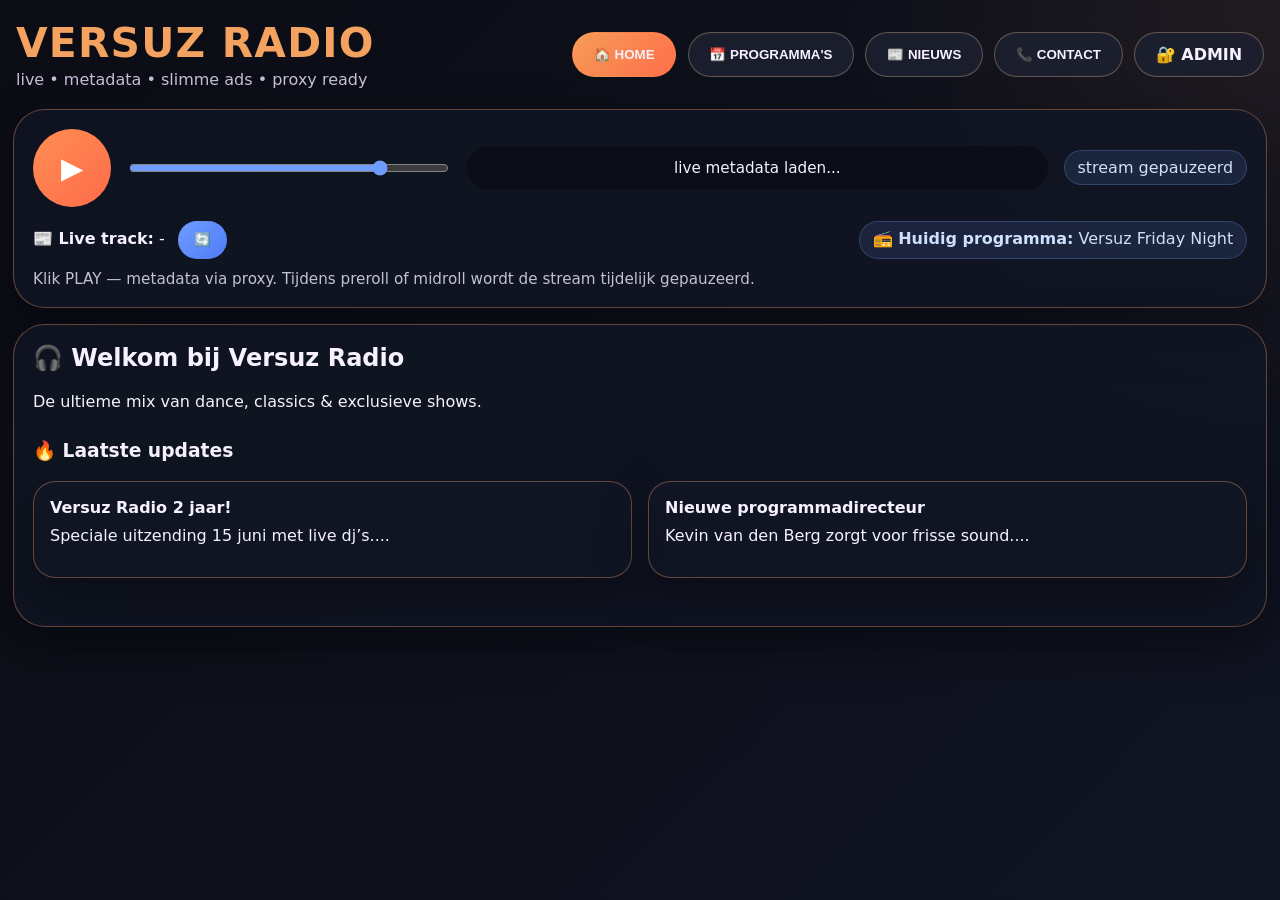
<file: index.html>
<!DOCTYPE html>
<html lang="nl">
<head>
  <meta charset="UTF-8">
  <meta name="viewport" content="width=device-width, initial-scale=1.0, user-scalable=yes">
  <title>Versuz Radio</title>
  <link rel="stylesheet" href="assets/css/site.css">
</head>
<body>
  <div class="versuz-container">
    <div class="brand">
      <div class="logo"><h1>VERSUZ RADIO</h1><p>live • metadata • slimme ads • proxy ready</p></div>
      <div class="nav-row">
        <button class="nav-btn active" data-panel="home">🏠 HOME</button>
        <button class="nav-btn" data-panel="programs">📅 PROGRAMMA'S</button>
        <button class="nav-btn" data-panel="news">📰 NIEUWS</button>
        <button class="nav-btn" data-panel="contact">📞 CONTACT</button>
        <a class="nav-btn page-link" href="admin.html">🔐 ADMIN</a>
      </div>
    </div>

    <div class="player-card">
      <div class="stream-flex">
        <div class="ctrl-group">
          <button id="playPauseBtn">▶</button>
          <input type="range" id="volumeCtrl" min="0" max="1" step="0.01" value="0.8">
        </div>
        <div class="meta-live"><span id="nowPlayingMeta">live metadata laden...</span></div>
        <div class="ad-badge" id="adStatusMsg">ads actief</div>
      </div>
      <div class="now-playing-row">
        <span><strong>📰 Live track:</strong> <span id="liveSongTitle">-</span> <button id="refreshMetaBtn" class="small-btn" style="margin-left:8px;">🔄</button></span>
        <span class="program-badge"><strong>📻 Huidig programma:</strong> <span id="currentProgramName">-</span></span>
      </div>
      <div class="warning">Klik PLAY — metadata via proxy. Tijdens preroll of midroll wordt de stream tijdelijk gepauzeerd.</div>
      <div class="warning" id="iosPlaybackHint" style="display:none; margin-top:10px;">iPhone-modus actief: stream start rechtstreeks voor stabiel geluid.</div>
      <audio id="mainAudioEl" preload="none" playsinline webkit-playsinline></audio>
      <audio id="adAudioEl" preload="none" playsinline webkit-playsinline></audio>
    </div>

    <div id="homePanel" class="panel active-panel"><h2>🎧 Welkom bij Versuz Radio</h2><p>De ultieme mix van dance, classics & exclusieve shows.</p><div style="margin:1.8rem 0;"><h3>🔥 Laatste updates</h3><div id="homeNewsPreview" class="news-grid"></div></div></div>
    <div id="programsPanel" class="panel"><h2>📅 Programma overzicht</h2><div class="flex-row"><label>📆 Kies datum: <input type="date" id="scheduleDate" class="small-btn" style="width:auto;"></label><span id="replacementBadge"></span></div><div id="scheduleTableContainer" class="schedule-table">Laden...</div><p class="warning">✏️ Vervangingen en het volledige weekrooster beheer je in ADMIN.</p></div>
    <div id="newsPanel" class="panel"><h2>📰 Artikelen & radionieuws</h2><div id="fullNewsList" class="news-grid"></div></div>
    <div id="contactPanel" class="panel"><h2>📞 Contact</h2><div class="flex-row"><div style="flex:1; background:#0b0f1c; border-radius:1.5rem; padding:1rem;"><h3>Versuz Radio HQ</h3><p>📧 hello@versuzradio.be</p><p>📞 +32 3 123 45 67</p><p>📍 Antwerpen</p><p>🎵 IG/TikTok: @versuzradio</p></div><div style="flex:1;"><input type="text" id="contactNameInput" placeholder="Jouw naam"><textarea id="contactMsgInput" rows="3" placeholder="Bericht"></textarea><button id="sendContactBtn" class="small-btn">Verstuur</button><p id="contactFeedback"></p></div></div></div>
  </div>

  <div id="newsModal" class="modal"><div class="modal-box"><button class="close-modal">✕</button><div id="modalImage"></div><h3 id="modalTitle"></h3><small id="modalDate"></small><p id="modalContent"></p></div></div>
  <script src="assets/js/shared.js"></script>
  <script src="assets/js/player.js"></script>
  <script src="assets/js/github-log.js"></script>
  <script src="assets/js/player-session.js"></script>
</body>
</html>
</file>
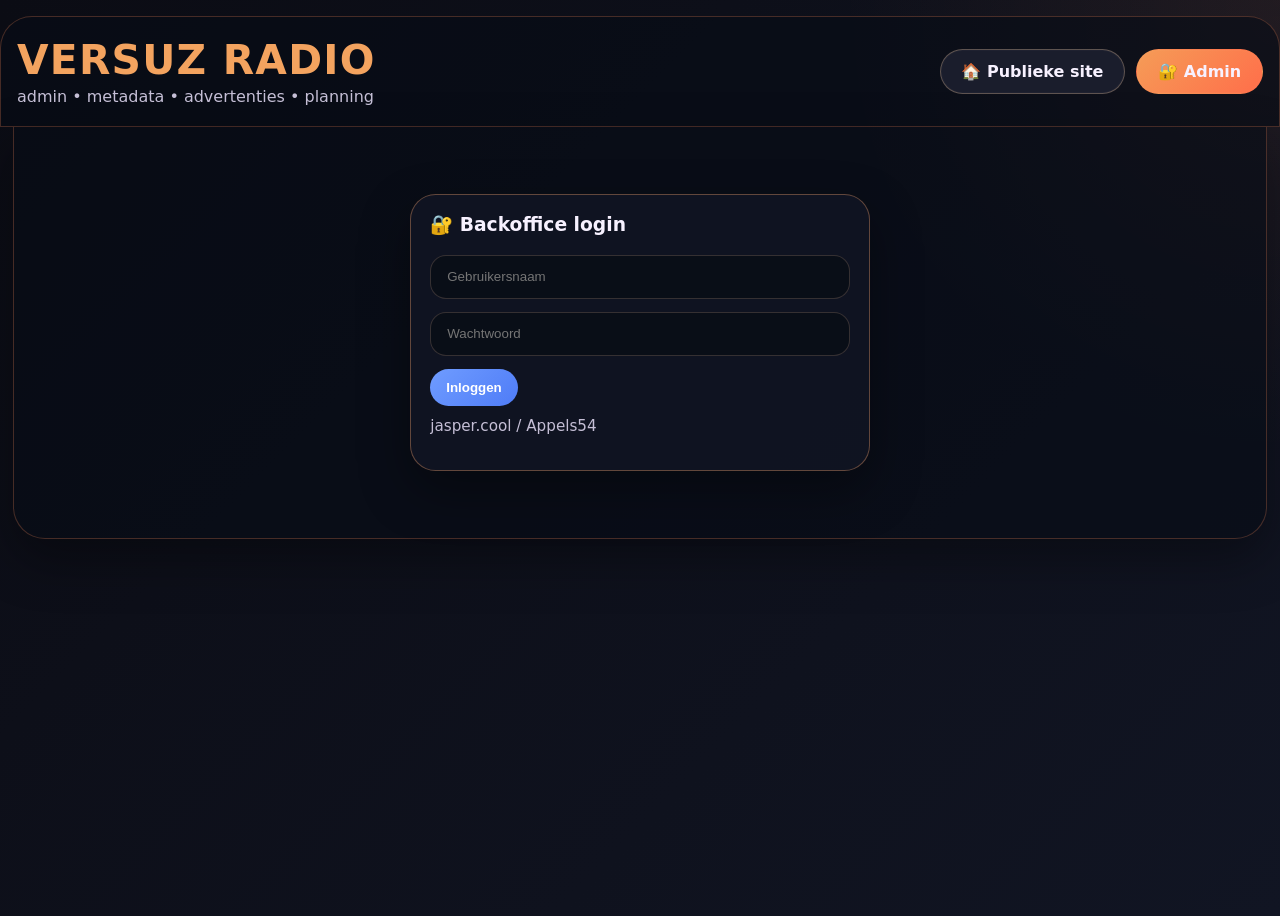
<file: admin.html>
<!DOCTYPE html>
<html lang="nl">
<head>
  <meta charset="UTF-8">
  <meta name="viewport" content="width=device-width, initial-scale=1.0, user-scalable=yes">
  <title>Versuz Radio Admin</title>
  <link rel="stylesheet" href="assets/css/site.css">
</head>
<body>
  <div class="admin-shell">
    <div class="brand" style="margin-top:1rem; border-radius:2rem 2rem 0 0; background:rgba(8,12,22,0.6); border:1px solid rgba(255,140,90,0.25);">
      <div class="logo"><h1>VERSUZ RADIO</h1><p>admin • metadata • advertenties • planning</p></div>
      <div class="nav-row">
        <a class="nav-btn page-link" href="index.html">🏠 Publieke site</a>
        <span class="nav-btn active">🔐 Admin</span>
      </div>
    </div>

    <div class="panel active-panel" style="display:block; background:rgba(8,12,22,0.6); border:1px solid rgba(255,140,90,0.25); border-top:none; border-radius:0 0 2rem 2rem;">
      <div id="adminRoot"></div>
    </div>
  </div>

  <script src="assets/js/shared.js"></script>
  <script src="assets/js/admin.js"></script>
</body>
</html>
</file>
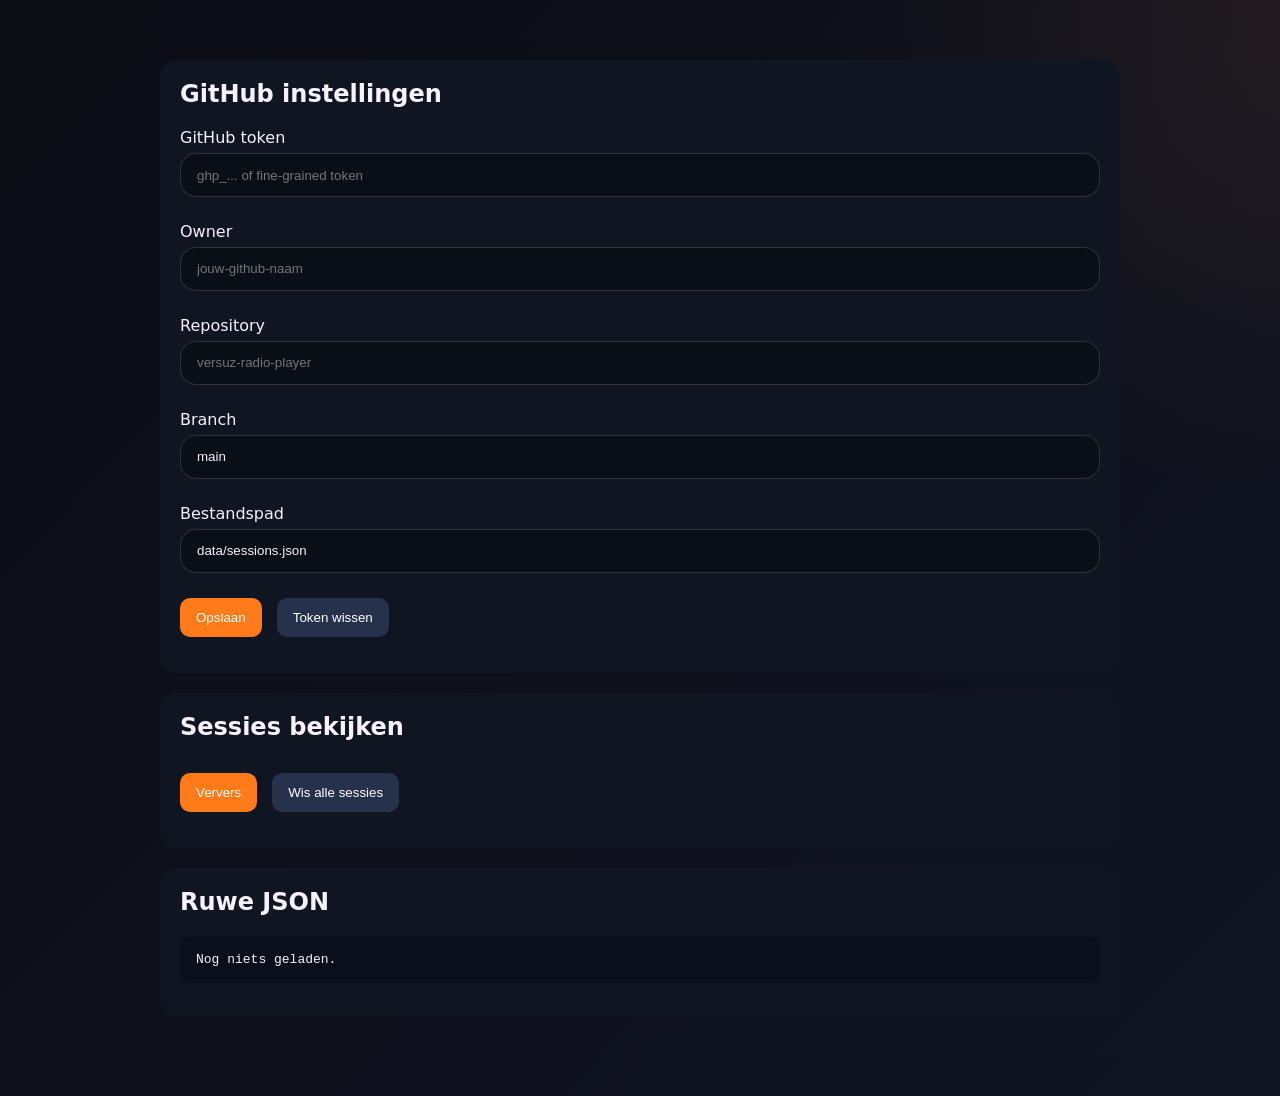
<file: github-admin.html>
<!DOCTYPE html>
<html lang="nl">
<head>
  <meta charset="UTF-8">
  <meta name="viewport" content="width=device-width, initial-scale=1.0">
  <title>GitHub sessie admin</title>
  <link rel="stylesheet" href="assets/css/site.css">
  <style>
    .admin-wrap { max-width: 1000px; margin: 40px auto; padding: 20px; }
    .card { background: #101522; border-radius: 16px; padding: 20px; margin-bottom: 20px; }
    .card h2 { margin-top: 0; }
    label { display:block; margin: 12px 0 6px; }
    input { width:100%; padding:12px; border-radius:10px; border:1px solid #334; background:#0b0f1c; color:#fff; }
    button { margin-top: 12px; margin-right: 10px; padding: 12px 16px; border-radius: 10px; border: 0; background: #ff7a18; color:#fff; cursor:pointer; }
    button.secondary { background:#26314c; }
    pre { white-space: pre-wrap; word-break: break-word; background:#0b0f1c; padding:16px; border-radius:10px; }
    table { width:100%; border-collapse: collapse; }
    th, td { border-bottom: 1px solid #334; padding: 10px; text-align:left; }
  </style>
</head>
<body>
  <div class="admin-wrap">
    <div class="card">
      <h2>GitHub instellingen</h2>
      <label>GitHub token</label>
      <input id="ghToken" type="password" placeholder="ghp_... of fine-grained token">

      <label>Owner</label>
      <input id="ghOwner" type="text" placeholder="jouw-github-naam">

      <label>Repository</label>
      <input id="ghRepo" type="text" placeholder="versuz-radio-player">

      <label>Branch</label>
      <input id="ghBranch" type="text" value="main">

      <label>Bestandspad</label>
      <input id="ghFilePath" type="text" value="data/sessions.json">

      <button id="saveCfgBtn">Opslaan</button>
      <button id="clearTokenBtn" class="secondary">Token wissen</button>
      <p id="cfgMsg"></p>
    </div>

    <div class="card">
      <h2>Sessies bekijken</h2>
      <button id="refreshSessionsBtn">Ververs</button>
      <button id="clearSessionsBtn" class="secondary">Wis alle sessies</button>
      <p id="sessionsMsg"></p>
      <div id="sessionsTable"></div>
    </div>

    <div class="card">
      <h2>Ruwe JSON</h2>
      <pre id="rawJsonBox">Nog niets geladen.</pre>
    </div>
  </div>

  <script src="assets/js/github-log.js"></script>
  <script>
    const Api = window.GitHubSessionStore;
    const ghToken = document.getElementById('ghToken');
    const ghOwner = document.getElementById('ghOwner');
    const ghRepo = document.getElementById('ghRepo');
    const ghBranch = document.getElementById('ghBranch');
    const ghFilePath = document.getElementById('ghFilePath');
    const cfgMsg = document.getElementById('cfgMsg');
    const sessionsMsg = document.getElementById('sessionsMsg');
    const sessionsTable = document.getElementById('sessionsTable');
    const rawJsonBox = document.getElementById('rawJsonBox');

    function loadConfigIntoForm() {
      const cfg = Api.getConfig();
      ghToken.value = cfg.token || '';
      ghOwner.value = cfg.owner || '';
      ghRepo.value = cfg.repo || '';
      ghBranch.value = cfg.branch || 'main';
      ghFilePath.value = cfg.filePath || 'data/sessions.json';
    }

    function renderSessions(data) {
      const sessions = data.sessions || [];
      sessionsMsg.textContent = `${sessions.length} actieve sessies`;
      rawJsonBox.textContent = JSON.stringify(data, null, 2);
      if (!sessions.length) {
        sessionsTable.innerHTML = '<p>Geen actieve sessies.</p>';
        return;
      }
      sessionsTable.innerHTML = `
        <table>
          <thead>
            <tr><th>ID</th><th>Status</th><th>Started</th><th>Last Seen</th><th>Label</th></tr>
          </thead>
          <tbody>
            ${sessions.map(s => `
              <tr>
                <td>${s.id}</td>
                <td>${s.status || ''}</td>
                <td>${s.startedAt ? new Date(s.startedAt).toLocaleString() : ''}</td>
                <td>${s.lastSeen ? new Date(s.lastSeen).toLocaleString() : ''}</td>
                <td>${s.label || ''}</td>
              </tr>
            `).join('')}
          </tbody>
        </table>
      `;
    }

    document.getElementById('saveCfgBtn').addEventListener('click', () => {
      Api.saveConfig({
        token: ghToken.value,
        owner: ghOwner.value,
        repo: ghRepo.value,
        branch: ghBranch.value,
        filePath: ghFilePath.value
      });
      cfgMsg.textContent = 'GitHub instellingen lokaal opgeslagen in deze browser.';
    });

    document.getElementById('clearTokenBtn').addEventListener('click', () => {
      Api.clearToken();
      ghToken.value = '';
      cfgMsg.textContent = 'Token gewist uit deze browser.';
    });

    document.getElementById('refreshSessionsBtn').addEventListener('click', async () => {
      try {
        const data = await Api.listSessions();
        renderSessions(data);
      } catch (e) {
        sessionsMsg.textContent = e.message;
      }
    });

    document.getElementById('clearSessionsBtn').addEventListener('click', async () => {
      try {
        const data = await Api.clearAllSessions();
        renderSessions(data);
      } catch (e) {
        sessionsMsg.textContent = e.message;
      }
    });

    loadConfigIntoForm();
  </script>
</body>
</html>
</file>
<file: assets/css/site.css>
:root {
  --bg1: #0b0c14;
  --bg2: #111523;
  --card: rgba(17, 22, 36, 0.85);
  --line: rgba(255, 165, 110, 0.35);
  --accent: #ff8e53;
  --accent2: #ff6b4a;
  --text: #f7f1ff;
  --muted: #c5bfd6;
  --blue: #6f9cff;
  --green: #58d68d;
  --danger: #e57373;
  --shadow: 0 20px 50px rgba(0,0,0,0.35);
}
* { box-sizing: border-box; }
html, body {
  margin: 0;
  padding: 0;
  background:
    radial-gradient(circle at top right, rgba(255,140,80,0.08), transparent 28%),
    linear-gradient(135deg, var(--bg1), var(--bg2));
  color: var(--text);
  font-family: Inter, system-ui, -apple-system, BlinkMacSystemFont, "Segoe UI", sans-serif;
}
body { min-height: 100vh; }
h1, h2, h3, h4, p { margin-top: 0; }
a { color: inherit; }
.versuz-container {
  max-width: 1500px;
  margin: 0 auto;
  padding: 0;
}
.brand {
  display: flex;
  justify-content: space-between;
  gap: 1rem;
  align-items: center;
  padding: 1.2rem 1rem;
}
.logo h1 {
  margin: 0;
  font-size: 2.55rem;
  letter-spacing: 0.03em;
  color: #f3a35f;
}
.logo p {
  margin: 0.2rem 0 0;
  color: var(--muted);
  font-size: 1rem;
}
.nav-row {
  display: flex;
  gap: 0.7rem;
  flex-wrap: wrap;
}
.nav-btn {
  background: rgba(28, 32, 47, 0.9);
  color: var(--text);
  padding: 0.75rem 1.3rem;
  border-radius: 999px;
  border: 1px solid rgba(255, 209, 166, 0.3);
  font-weight: 700;
  cursor: pointer;
  box-shadow: inset 0 0 0 1px rgba(255,255,255,0.02);
}
.nav-btn.active {
  background: linear-gradient(135deg, #f59c57, #ff6e4a);
  border-color: transparent;
}
.player-card, .panel, .admin-form, .news-card, .modal-content, .login-overlay, table, .schedule-table {
  background: var(--card);
  border: 1px solid var(--line);
  box-shadow: var(--shadow);
}
.player-card {
  margin: 0 0.8rem 1rem;
  padding: 1.2rem;
  border-radius: 2rem;
}
.stream-flex {
  display: flex;
  justify-content: space-between;
  gap: 1rem;
  align-items: center;
}
.ctrl-group {
  display: flex;
  align-items: center;
  gap: 1rem;
}
#playPauseBtn {
  width: 78px;
  height: 78px;
  border-radius: 50%;
  border: none;
  font-size: 1.8rem;
  background: linear-gradient(135deg, var(--accent), var(--accent2));
  color: white;
  cursor: pointer;
}
#volumeCtrl {
  width: 320px;
  accent-color: var(--blue);
}
.meta-live {
  flex: 1;
  background: rgba(0,0,0,0.35);
  padding: 0.8rem 1rem;
  border-radius: 999px;
  text-align: center;
  font-size: 0.95rem;
}
.ad-badge, .program-badge {
  background: rgba(111,156,255,0.12);
  color: #cfe0ff;
  padding: 0.45rem 0.8rem;
  border-radius: 999px;
  border: 1px solid rgba(111,156,255,0.25);
}
.now-playing-row {
  margin-top: 0.9rem;
  display: flex;
  justify-content: space-between;
  gap: 1rem;
  flex-wrap: wrap;
}
.warning {
  color: var(--muted);
  margin-top: 0.7rem;
  font-size: 0.95rem;
}
.panel {
  display: none;
  margin: 0 0.8rem 1rem;
  padding: 1.2rem;
  border-radius: 2rem;
}
.panel.active-panel { display: block; }
.flex-row {
  display: flex;
  gap: 0.8rem;
  flex-wrap: wrap;
  align-items: center;
}
input[type="text"], input[type="date"], input[type="datetime-local"], input[type="number"], input[type="password"], textarea, select {
  width: 100%;
  background: rgba(10, 14, 24, 0.95);
  color: var(--text);
  border: 1px solid rgba(255, 204, 170, 0.18);
  border-radius: 1rem;
  padding: 0.85rem 1rem;
  outline: none;
  margin-bottom: 0.8rem;
}
textarea { resize: vertical; }
.small-btn {
  background: linear-gradient(135deg, var(--blue), #4f7cf7);
  color: white;
  border: none;
  border-radius: 999px;
  padding: 0.7rem 1rem;
  cursor: pointer;
  font-weight: 700;
}
.news-grid {
  display: grid;
  grid-template-columns: repeat(auto-fit, minmax(260px,1fr));
  gap: 1rem;
}
.news-card {
  border-radius: 1.4rem;
  padding: 1rem;
  cursor: pointer;
}
.news-card h4 { margin-bottom: 0.6rem; }
.news-img {
  max-width: 100%;
  border-radius: 1rem;
  margin-bottom: 1rem;
}
.schedule-table {
  border-radius: 1rem;
  overflow: hidden;
  margin-top: 1rem;
}
table {
  width: 100%;
  border-collapse: collapse;
  border-radius: 1rem;
  overflow: hidden;
}
th, td {
  padding: 0.8rem 0.9rem;
  border-bottom: 1px solid rgba(255,255,255,0.06);
  text-align: left;
}
th {
  background: rgba(255, 142, 83, 0.1);
}
.admin-form {
  border-radius: 1.4rem;
  padding: 1rem;
  margin-bottom: 1rem;
}
.modal {
  display: none;
  position: fixed;
  inset: 0;
  background: rgba(0,0,0,0.7);
  z-index: 999;
  padding: 2rem 1rem;
}
.modal.active {
  display: flex;
  align-items: center;
  justify-content: center;
}
.modal-content {
  width: min(720px, 100%);
  border-radius: 1.5rem;
  padding: 1.4rem;
  position: relative;
}
.close-modal {
  position: absolute;
  right: 1rem;
  top: 0.8rem;
  font-size: 1.5rem;
  cursor: pointer;
}
.login-overlay {
  max-width: 460px;
  margin: 3rem auto;
  border-radius: 1.6rem;
  padding: 1.2rem;
}
.page-link { text-decoration: none; color: inherit; }
.admin-shell { max-width: 1400px; margin: 0 auto; }
.admin-grid { display: grid; gap: 1.5rem; }
.section-title { font-size: 1rem; margin-bottom: 0.6rem; opacity: 0.9; }
.inline-note { font-size: 0.8rem; opacity: 0.75; margin-top: 0.35rem; }
.table-wrap { overflow-x: auto; }
.top-actions { display:flex; gap:0.6rem; flex-wrap:wrap; }
.badge { background:#2c2f44; border-radius:2rem; padding:0.25rem 0.8rem; font-size:0.8rem; display:inline-block; }
.admin-tabs { display:flex; gap:0.6rem; flex-wrap:wrap; margin-bottom:1rem; }
.admin-tab-btn { background: rgba(25,30,45,0.8); border: 1px solid rgba(255,200,160,0.3); padding: 0.5rem 1rem; border-radius: 2rem; font-weight: 600; cursor: pointer; color: #f2eefc; }
.admin-tab-btn.active { background: #ff6b4a; border-color: #ffbb77; color: white; box-shadow: 0 5px 12px rgba(255,80,50,0.3); }
.admin-tab-panel { display:none; }
.admin-tab-panel.active { display:block; }
code.code-inline { background:#161b2b; padding:0.15rem 0.35rem; border-radius:0.4rem; }

@media (max-width: 900px) {
  .stream-flex { flex-direction: column; align-items: stretch; }
  #volumeCtrl { width: 100%; }
  .brand { flex-direction: column; align-items: flex-start; }
}
</file>
